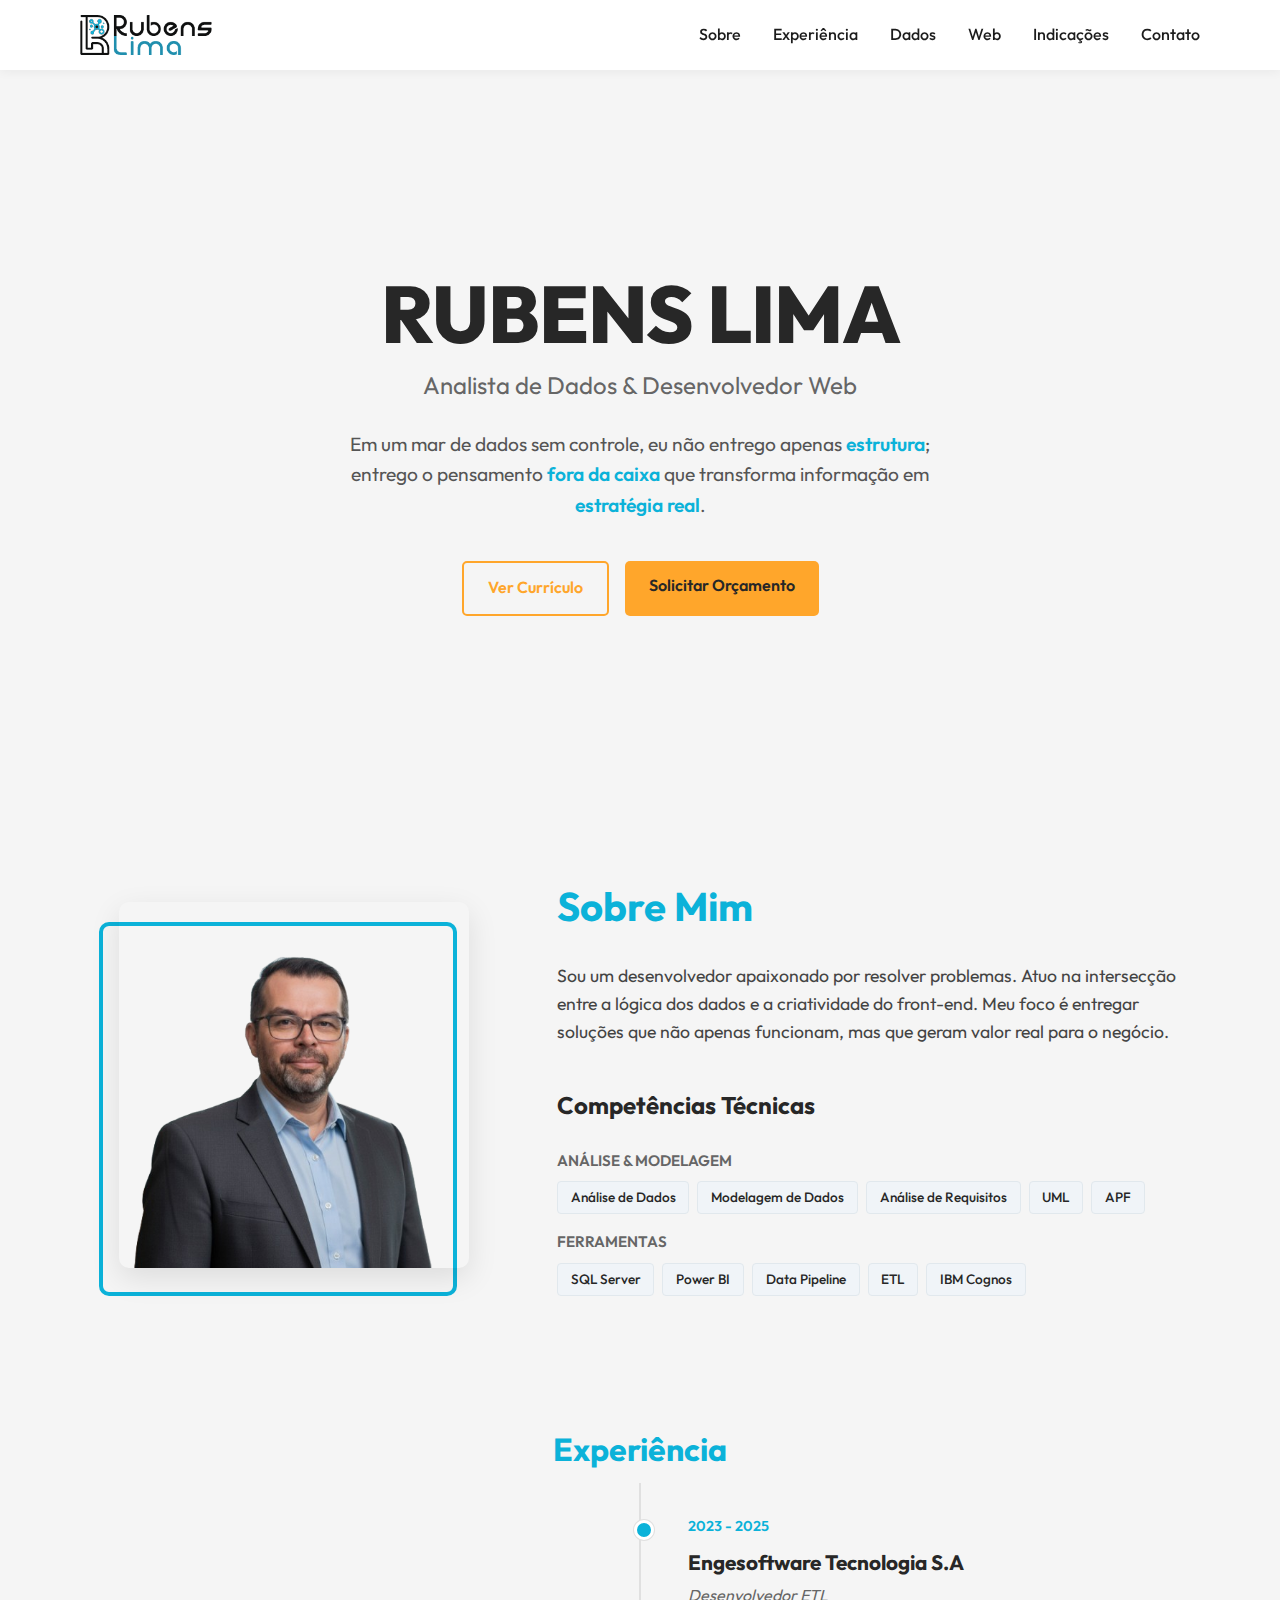
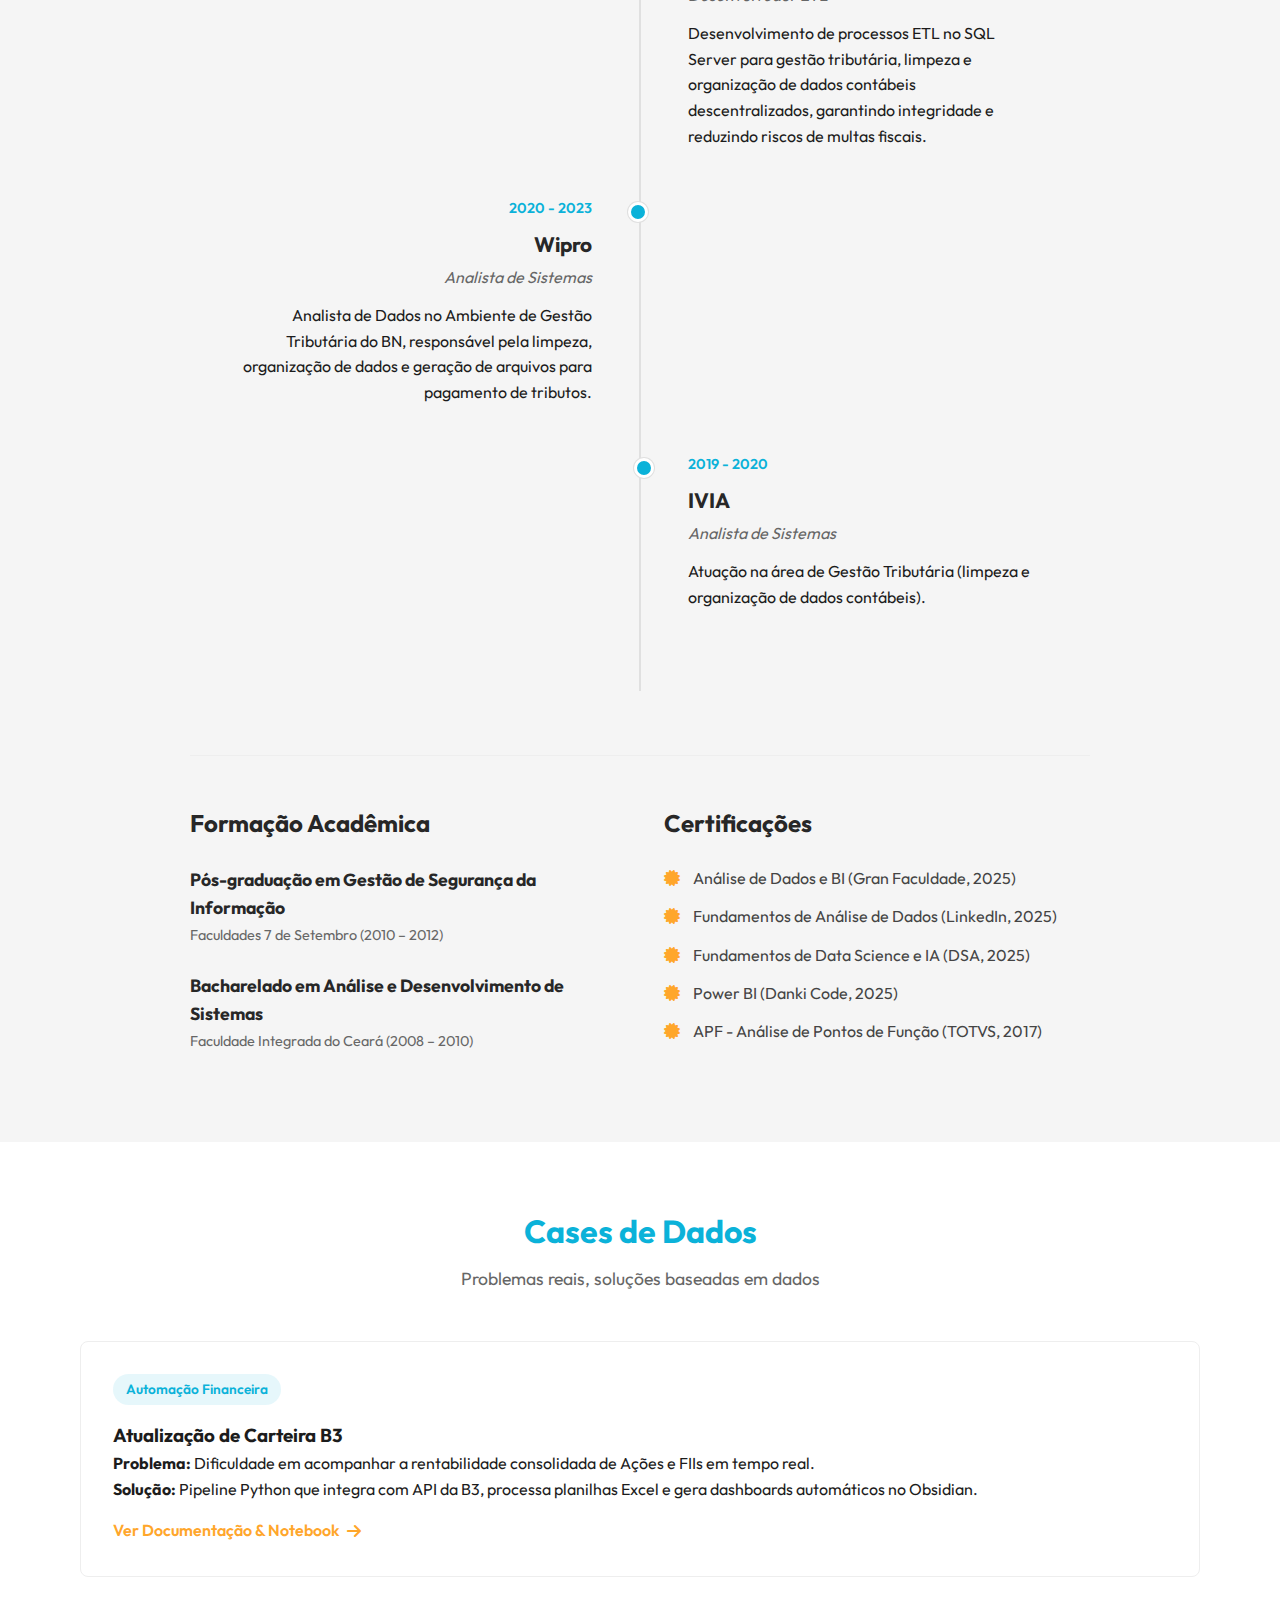
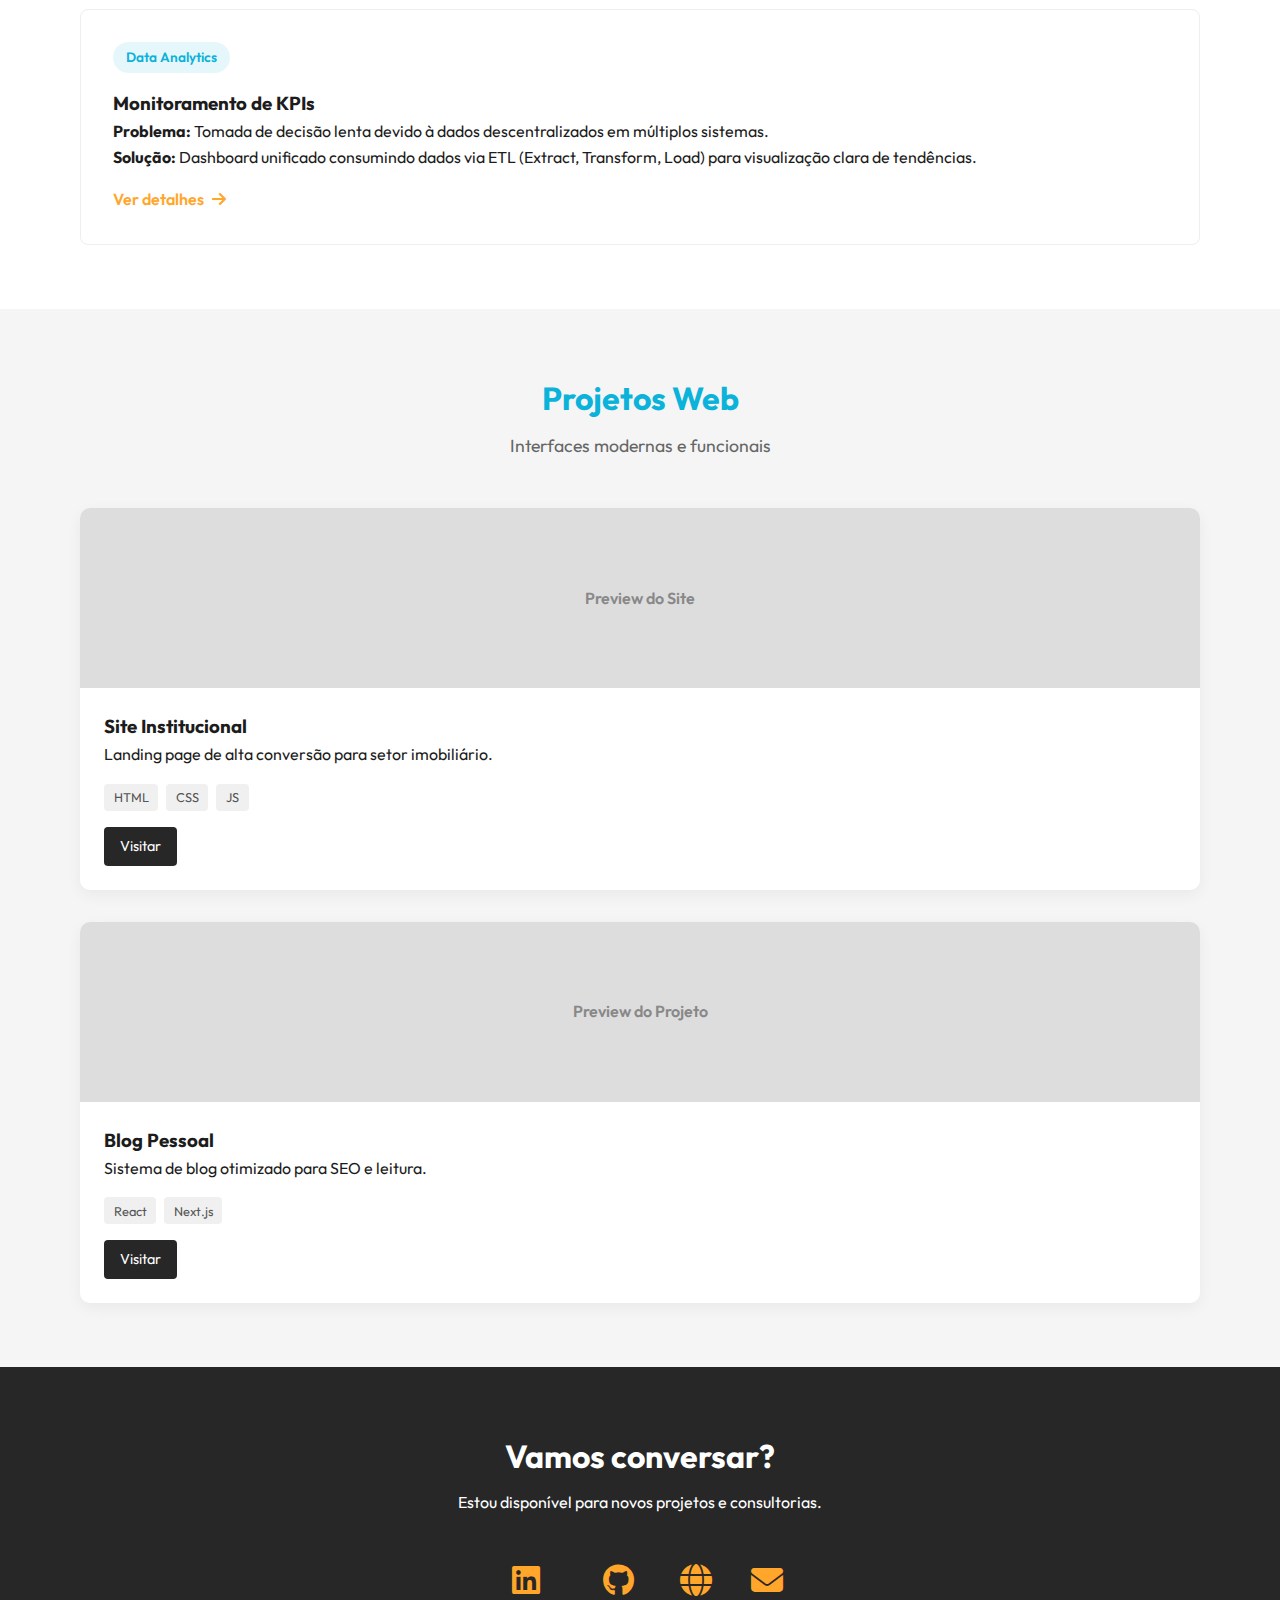
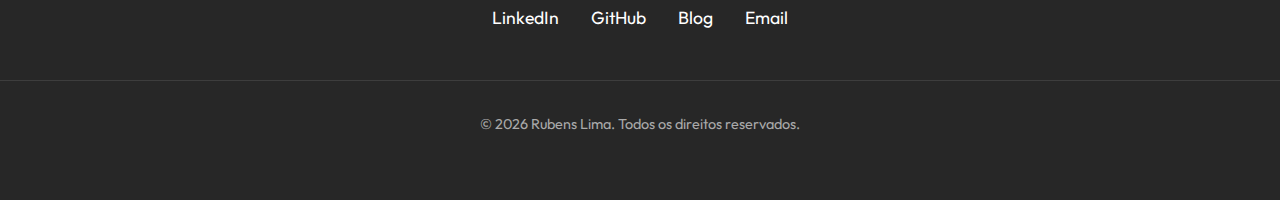
<file: index.html>
<!DOCTYPE html>
<html lang="pt-BR">

<head>
    <meta charset="UTF-8">
    <meta name="viewport" content="width=device-width, initial-scale=1.0">
    <meta name="description" content="Portfólio de Rubens Lima - Desenvolvedor Web e Analista de Dados">
    <title>Rubens Lima | Dev & Dados</title>

    <!-- Google Fonts -->
    <link rel="preconnect" href="https://fonts.googleapis.com">
    <link rel="preconnect" href="https://fonts.gstatic.com" crossorigin>
    <link href="https://fonts.googleapis.com/css2?family=Outfit:wght@300;400;600;700&display=swap" rel="stylesheet">

    <!-- CSS -->
    <link rel="stylesheet" href="style.css">
    <link rel="icon" type="image/svg+xml" href="images/favicon.svg">

    <!-- Font Awesome for Icons -->
    <link rel="stylesheet" href="https://cdnjs.cloudflare.com/ajax/libs/font-awesome/6.4.0/css/all.min.css">
</head>

<body>

    <!-- Header / Navbar -->
    <header class="header">
        <div class="container nav-container">
            <a href="#hero" class="logo">
                <img src="images/logo.png" alt="Rubens Lima Logo" style="height: 40px;">
            </a>

            <button class="mobile-menu-btn" aria-label="Abrir menu">
                <i class="fas fa-bars"></i>
            </button>

            <nav class="nav-menu">
                <ul class="nav-list">
                    <li><a href="#about" class="nav-link">Sobre</a></li>
                    <li><a href="#experience" class="nav-link">Experiência</a></li>
                    <li><a href="#data-cases" class="nav-link">Dados</a></li>
                    <li><a href="#web-projects" class="nav-link">Web</a></li>
                    <li><a href="indicacoes.html" class="nav-link">Indicações</a></li>
                    <li><a href="#contact" class="nav-link">Contato</a></li>
                </ul>
            </nav>
        </div>
    </header>

    <!-- Hero Section (Redesigned) -->
    <section id="hero" class="hero centered-hero">
        <div class="container hero-container-center">
            <h1 class="hero-name-large">RUBENS LIMA</h1>
            <h2 class="hero-role">Analista de Dados & Desenvolvedor Web</h2>
            <p class="hero-tagline-center">Em um mar de dados sem controle, eu não entrego apenas <span class="highlight">estrutura</span>; entrego o pensamento  <span class="highlight">fora da caixa</span> que 
                transforma informação em  <span class="highlight">estratégia real</span>.
                
            </p>

            <div class="hero-buttons center-btns">
                <a href="resourses/pdf/CV_José_Rubens_Pereira_Lima.pdf" target="_blank" class="btn btn-outline">Ver
                    Currículo</a>
                <a href="#contact" class="btn btn-primary">Solicitar Orçamento</a>
            </div>
        </div>
    </section>

    <!-- About & Services Section (Redesigned) -->
    <section id="about" class="section about-services">
        <div class="container about-grid-layout">
            <!-- Left Column: Image (Sticky) -->
            <div class="about-image-col">
                <div class="image-frame">
                    <img src="images/foto-perfil.png" alt="Rubens Lima" class="profile-photo">
                </div>
            </div>

            <!-- Right Column: Content -->
            <div class="about-content-col">
                <h2 class="section-title-left">Sobre Mim</h2>
                <p class="about-bio">
                    Sou um desenvolvedor apaixonado por resolver problemas. Atuo na intersecção entre a lógica dos dados
                    e a criatividade do front-end. Meu foco é entregar soluções que não apenas funcionam, mas que geram
                    valor real para o negócio.
                </p>

                <h3 class="services-title">Competências Técnicas</h3>
                <div class="skills-container">
                    <div class="skill-category">
                        <h4>Análise & Modelagem</h4>
                        <div class="tags">
                            <span>Análise de Dados</span><span>Modelagem de Dados</span><span>Análise de
                                Requisitos</span><span>UML</span><span>APF</span>
                        </div>
                    </div>
                    <div class="skill-category">
                        <h4>Ferramentas</h4>
                        <div class="tags">
                            <span>SQL Server</span><span>Power BI</span><span>Data
                                Pipeline</span><span>ETL</span><span>IBM Cognos</span>
                        </div>
                    </div>
                </div>
            </div>
        </div>
    </section>

    <!-- Experience Section (New) -->
    <section id="experience" class="section">
        <div class="container">
            <h2 class="section-title">Experiência</h2>
            <div class="timeline">
                <!-- Exp 1 -->
                <div class="timeline-item">
                    <div class="timeline-date">2023 - 2025</div>
                    <div class="timeline-content">
                        <h3>Engesoftware Tecnologia S.A</h3>
                        <span class="role">Desenvolvedor ETL</span>
                        <p>Desenvolvimento de processos ETL no SQL Server para gestão tributária, limpeza e organização
                            de dados contábeis descentralizados, garantindo integridade e reduzindo riscos de multas
                            fiscais.</p>
                    </div>
                </div>
                <!-- Exp 2 -->
                <div class="timeline-item">
                    <div class="timeline-date">2020 - 2023</div>
                    <div class="timeline-content">
                        <h3>Wipro</h3>
                        <span class="role">Analista de Sistemas</span>
                        <p>Analista de Dados no Ambiente de Gestão Tributária do BN, responsável pela limpeza,
                            organização de dados e geração de arquivos para pagamento de tributos.</p>
                    </div>
                </div>
                <!-- Exp 3 -->
                <div class="timeline-item">
                    <div class="timeline-date">2019 - 2020</div>
                    <div class="timeline-content">
                        <h3>IVIA</h3>
                        <span class="role">Analista de Sistemas</span>
                        <p>Atuação na área de Gestão Tributária (limpeza e organização de dados contábeis).</p>
                    </div>
                </div>
                <!-- Timeline Ends -->
            </div>

            <!-- Education & Certifications (New) -->
            <div class="education-grid">
                <div class="edu-col">
                    <h3 class="edu-title">Formação Acadêmica</h3>
                    <ul class="edu-list">
                        <li>
                            <strong>Pós-graduação em Gestão de Segurança da Informação</strong>
                            <span>Faculdades 7 de Setembro (2010 – 2012)</span>
                        </li>
                        <li>
                            <strong>Bacharelado em Análise e Desenvolvimento de Sistemas</strong>
                            <span>Faculdade Integrada do Ceará (2008 – 2010)</span>
                        </li>
                    </ul>
                </div>

                <div class="edu-col">
                    <h3 class="edu-title">Certificações</h3>
                    <ul class="cert-list">
                        <li><i class="fas fa-certificate"></i> Análise de Dados e BI (Gran Faculdade, 2025)</li>
                        <li><i class="fas fa-certificate"></i> Fundamentos de Análise de Dados (LinkedIn, 2025)</li>
                        <li><i class="fas fa-certificate"></i> Fundamentos de Data Science e IA (DSA, 2025)</li>
                        <li><i class="fas fa-certificate"></i> Power BI (Danki Code, 2025)</li>
                        <li><i class="fas fa-certificate"></i> APF - Análise de Pontos de Função (TOTVS, 2017)</li>
                    </ul>
                </div>
            </div>
        </div>
    </section>

    <!-- Data Cases Section -->
    <section id="data-cases" class="section bg-light">
        <div class="container">
            <h2 class="section-title">Cases de Dados</h2>
            <p class="section-subtitle">Problemas reais, soluções baseadas em dados</p>

            <div class="projects-grid">
                <!-- Case 1 -->
                <article class="project-card">
                    <div class="project-content">
                        <span class="badger">Automação Financeira</span>
                        <h3>Atualização de Carteira B3</h3>
                        <p class="problem"><strong>Problema:</strong> Dificuldade em acompanhar a rentabilidade
                            consolidada de Ações e FIIs em tempo real.</p>
                        <p class="solution"><strong>Solução:</strong> Pipeline Python que integra com API da B3,
                            processa planilhas Excel e gera dashboards automáticos no Obsidian.</p>
                        <a href="resourses/dados/automacao-financeira/index.html" class="link-arrow">Ver Documentação &
                            Notebook <i class="fas fa-arrow-right"></i></a>
                    </div>
                </article>

                <!-- Case 2 -->
                <article class="project-card">
                    <div class="project-content">
                        <span class="badger">Data Analytics</span>
                        <h3>Monitoramento de KPIs</h3>
                        <p class="problem"><strong>Problema:</strong> Tomada de decisão lenta devido à dados
                            descentralizados em múltiplos sistemas.</p>
                        <p class="solution"><strong>Solução:</strong> Dashboard unificado consumindo dados via ETL
                            (Extract, Transform, Load) para visualização clara de tendências.</p>
                        <!-- Link placeholder for future PDF/HTML -->
                        <a href="resourses/dsa/" class="link-arrow" title="Em breve: documentação completa">Ver detalhes
                            <i class="fas fa-arrow-right"></i></a>
                    </div>
                </article>
            </div>
        </div>
    </section>

    <!-- Web Projects Section -->
    <section id="web-projects" class="section">
        <div class="container">
            <h2 class="section-title">Projetos Web</h2>
            <p class="section-subtitle">Interfaces modernas e funcionais</p>

            <div class="web-grid">
                <!-- Web Project 1 -->
                <div class="web-card">
                    <div class="web-preview" style="background-color: #ddd; height: 180px;">
                        <!-- Image placeholder -->
                        <div class="placeholder-text">Preview do Site</div>
                    </div>
                    <div class="web-info">
                        <h3>Site Institucional</h3>
                        <p>Landing page de alta conversão para setor imobiliário.</p>
                        <div class="tech-stack">
                            <span>HTML</span><span>CSS</span><span>JS</span>
                        </div>
                        <a href="#" class="btn-sm">Visitar</a>
                    </div>
                </div>

                <!-- Web Project 2 -->
                <div class="web-card">
                    <div class="web-preview" style="background-color: #ddd; height: 180px;">
                        <!-- Image placeholder -->
                        <div class="placeholder-text">Preview do Projeto</div>
                    </div>
                    <div class="web-info">
                        <h3>Blog Pessoal</h3>
                        <p>Sistema de blog otimizado para SEO e leitura.</p>
                        <div class="tech-stack">
                            <span>React</span><span>Next.js</span>
                        </div>
                        <a href="#" class="btn-sm">Visitar</a>
                    </div>
                </div>
            </div>
        </div>
    </section>

    <!-- Contact Section -->
    <section id="contact" class="section bg-dark text-white">
        <div class="container contact-container">
            <div class="contact-header">
                <h2 class="section-title text-white">Vamos conversar?</h2>
                <p>Estou disponível para novos projetos e consultorias.</p>
            </div>

            <div class="contact-links">
                <a href="https://www.linkedin.com/in/rubensplima/" target="_blank" class="contact-item">
                    <i class="fab fa-linkedin"></i>
                    <span>LinkedIn</span>
                </a>
                <a href="https://github.com/rubensplima" target="_blank" class="contact-item">
                    <i class="fab fa-github"></i>
                    <span>GitHub</span>
                </a>
                <a href="https://rubensplima.com/" target="_blank" class="contact-item">
                    <i class="fas fa-globe"></i>
                    <span>Blog</span>
                </a>
                <a href="mailto:contato@rubensplima.com" class="contact-item">
                    <i class="fas fa-envelope"></i>
                    <span>Email</span>
                </a>
            </div>
        </div>
        <div class="footer-bottom">
            <p>&copy; 2026 Rubens Lima. Todos os direitos reservados.</p>
        </div>
    </section>

    <script src="main.js"></script>
</body>

</html>
</file>
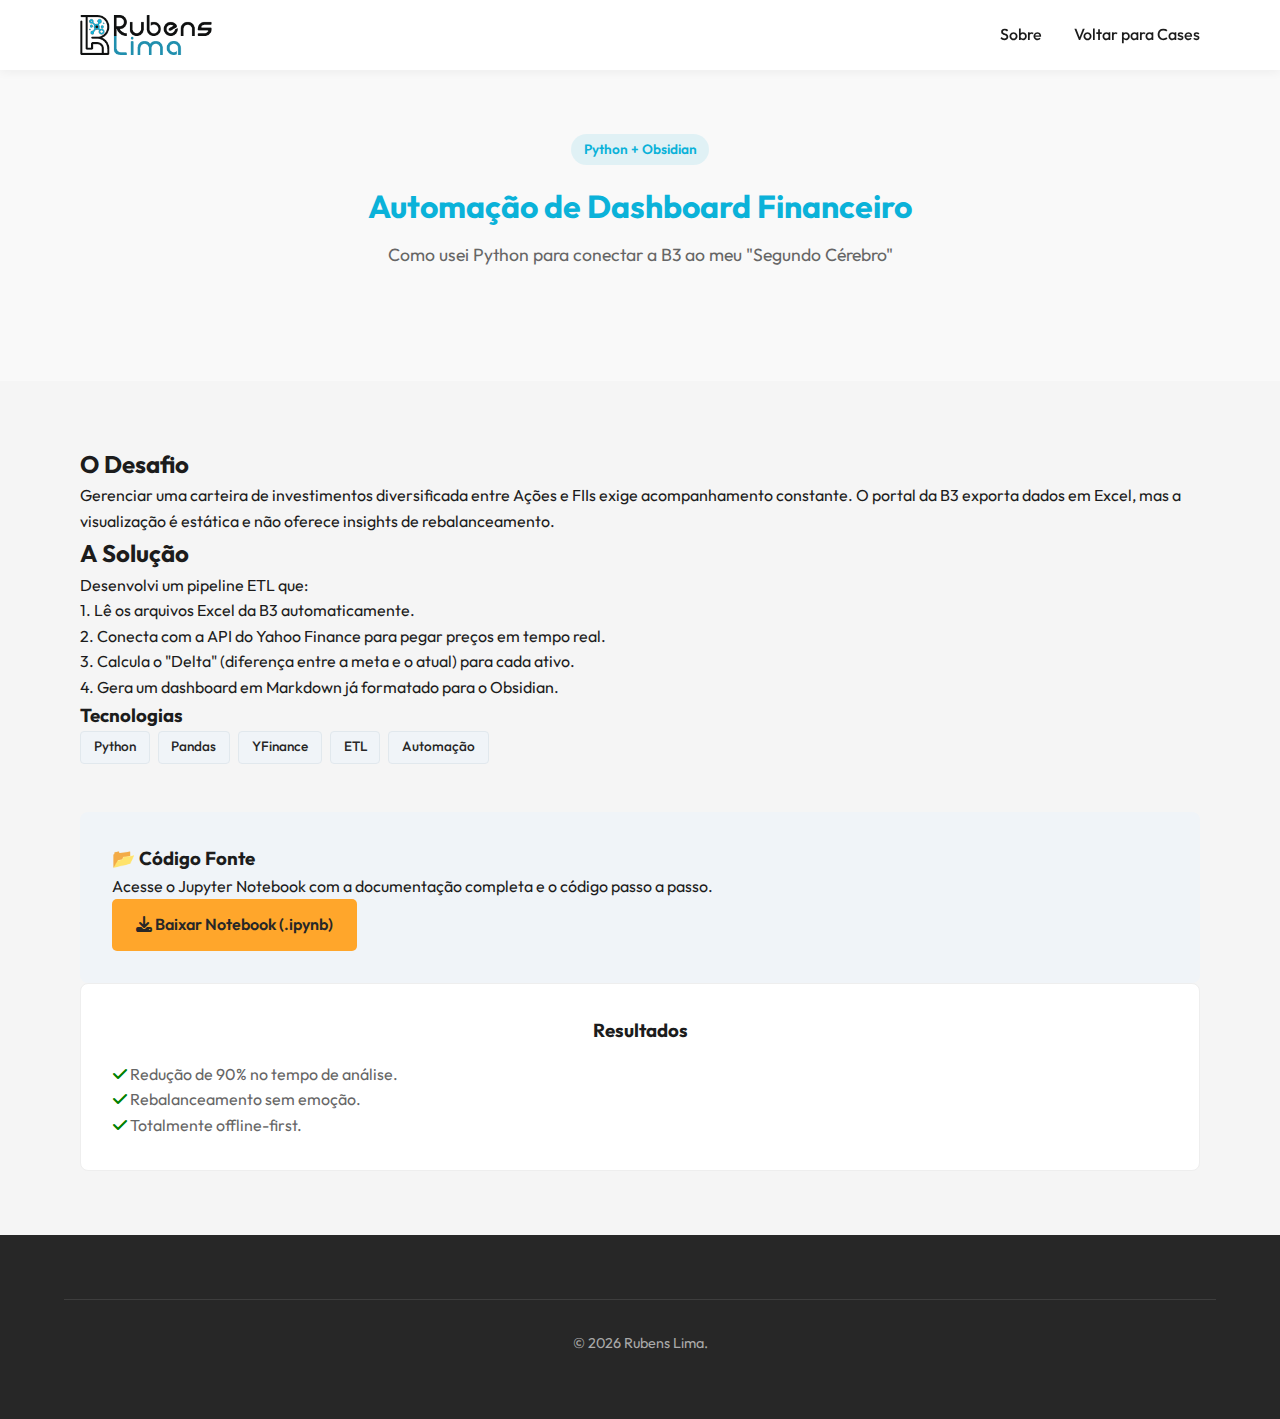
<file: resourses/dados/automacao-financeira/index.html>
<!DOCTYPE html>
<html lang="pt-BR">

<head>
    <meta charset="UTF-8">
    <meta name="viewport" content="width=device-width, initial-scale=1.0">
    <title>Automação Financeira | Rubens Lima</title>
    <!-- Google Fonts -->
    <link rel="preconnect" href="https://fonts.googleapis.com">
    <link rel="preconnect" href="https://fonts.gstatic.com" crossorigin>
    <link href="https://fonts.googleapis.com/css2?family=Outfit:wght@300;400;600;700&display=swap" rel="stylesheet">
    <!-- CSS -->
    <link rel="stylesheet" href="../../../style.css">
    <!-- Icons -->
    <link rel="stylesheet" href="https://cdnjs.cloudflare.com/ajax/libs/font-awesome/6.4.0/css/all.min.css">
</head>

<body>

    <!-- Header -->
    <header class="header">
        <div class="container nav-container">
            <a href="../../../index.html" class="logo">
                <img src="../../../images/logo.png" alt="Rubens Lima Logo" style="height: 40px;">
            </a>
            <nav class="nav-menu">
                <ul class="nav-list">
                    <li><a href="../../../index.html#about" class="nav-link">Sobre</a></li>
                    <li><a href="../../../index.html#data-cases" class="nav-link">Voltar para Cases</a></li>
                </ul>
            </nav>
        </div>
    </header>

    <!-- Project Hero -->
    <section class="section bg-light page-header">
        <div class="container">
            <span class="badger">Python + Obsidian</span>
            <h1 class="section-title">Automação de Dashboard Financeiro</h1>
            <p class="section-subtitle">Como usei Python para conectar a B3 ao meu "Segundo Cérebro"</p>
        </div>
    </section>

    <!-- Project Content -->
    <section class="section">
        <div class="container project-details-container">
            <div class="project-content-cols">

                <!-- Main Text -->
                <div class="project-text">
                    <h2>O Desafio</h2>
                    <p>Gerenciar uma carteira de investimentos diversificada entre Ações e FIIs exige acompanhamento
                        constante. O portal da B3 exporta dados em Excel, mas a visualização é estática e não oferece
                        insights de rebalanceamento.</p>

                    <h2>A Solução</h2>
                    <p>Desenvolvi um pipeline ETL que:
                    <ul>
                        <li>1. Lê os arquivos Excel da B3 automaticamente.</li>
                        <li>2. Conecta com a API do Yahoo Finance para pegar preços em tempo real.</li>
                        <li>3. Calcula o "Delta" (diferença entre a meta e o atual) para cada ativo.</li>
                        <li>4. Gera um dashboard em Markdown já formatado para o Obsidian.</li>
                    </ul>
                    </p>

                    <h3>Tecnologias</h3>
                    <div class="tags">
                        <span>Python</span><span>Pandas</span><span>YFinance</span><span>ETL</span><span>Automação</span>
                    </div>

                    <div class="action-area"
                        style="margin-top: 3rem; background: #f0f4f8; padding: 2rem; border-radius: 8px;">
                        <h3>📂 Código Fonte</h3>
                        <p>Acesse o Jupyter Notebook com a documentação completa e o código passo a passo.</p>
                        <a href="finance_dashboard.ipynb" download class="btn btn-primary"><i
                                class="fas fa-download"></i> Baixar Notebook (.ipynb)</a>
                    </div>
                </div>

                <!-- Sidebar / Details -->
                <div class="project-sidebar">
                    <div class="rec-card">
                        <h3>Resultados</h3>
                        <ul style="text-align: left; margin-top: 1rem; color: #666;">
                            <li><i class="fas fa-check" style="color: green;"></i> Redução de 90% no tempo de análise.
                            </li>
                            <li><i class="fas fa-check" style="color: green;"></i> Rebalanceamento sem emoção.</li>
                            <li><i class="fas fa-check" style="color: green;"></i> Totalmente offline-first.</li>
                        </ul>
                    </div>
                </div>

            </div>
        </div>
    </section>

    <!-- Footer -->
    <section class="section bg-dark text-white">
        <div class="container footer-bottom">
            <p>&copy; 2026 Rubens Lima.</p>
        </div>
    </section>

</body>

</html>
</file>
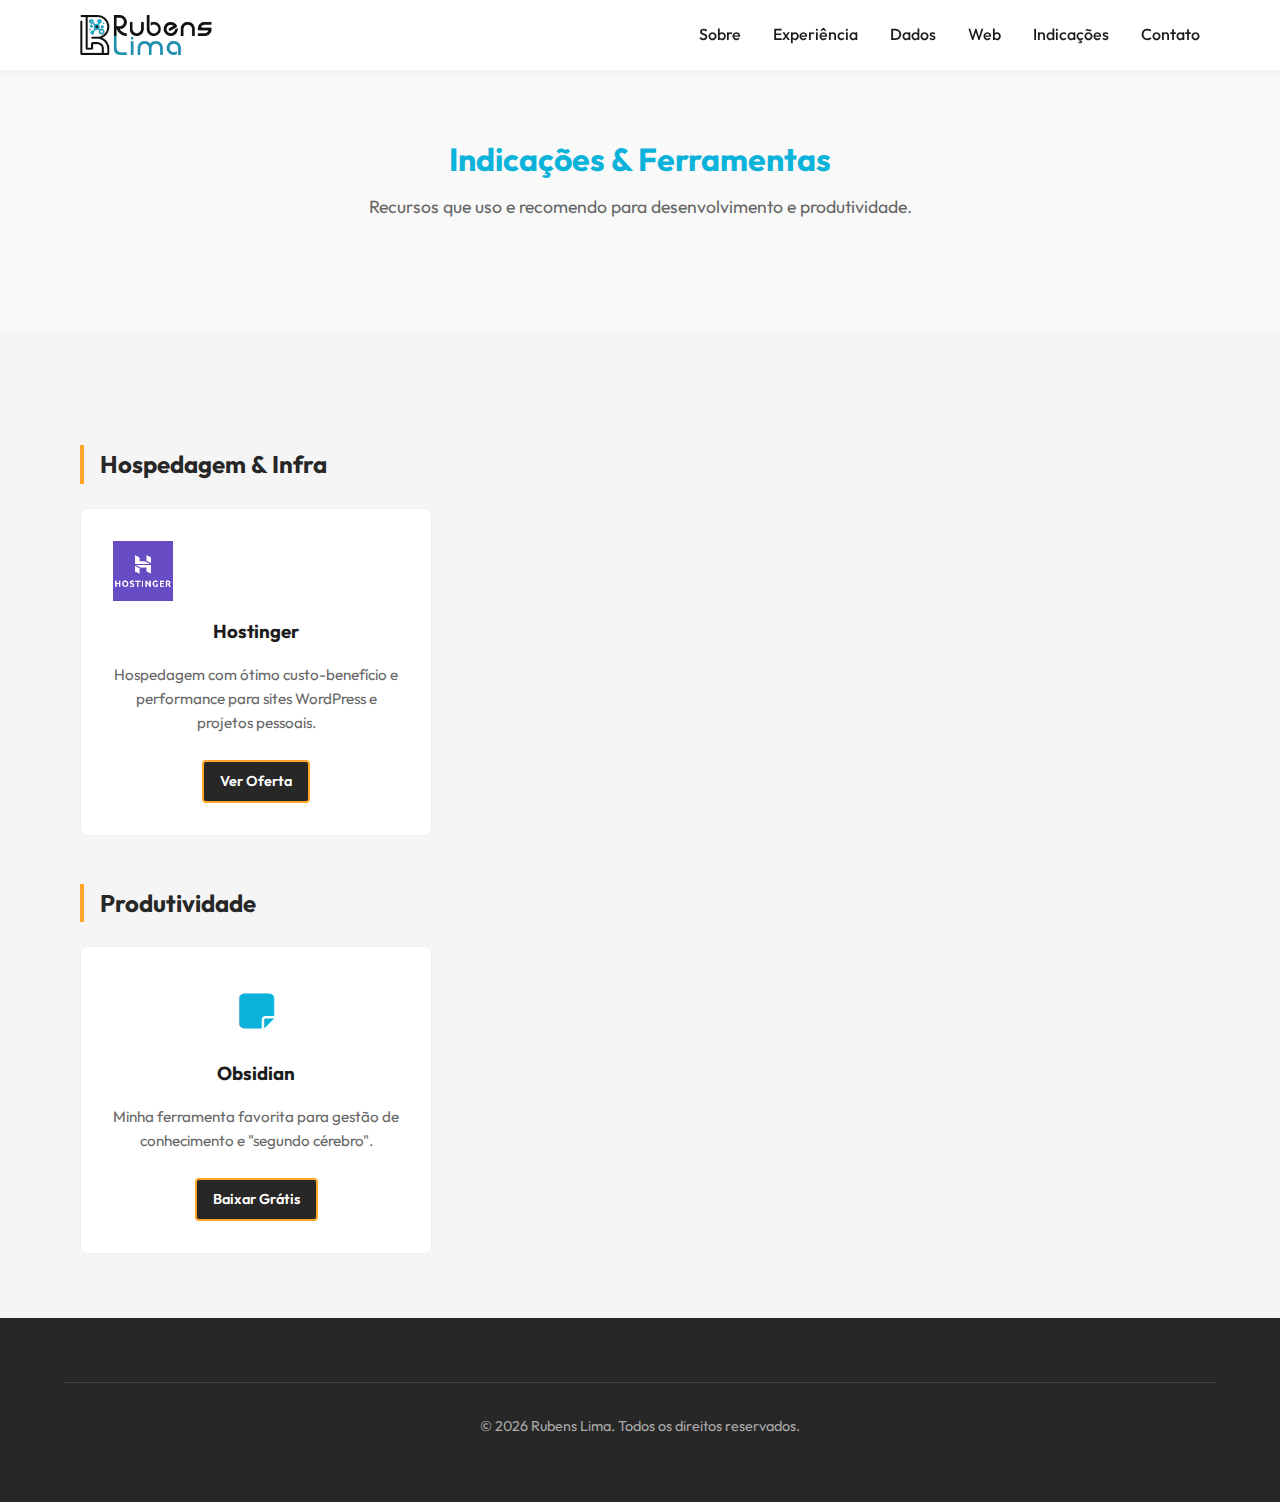
<file: indicacoes.html>
<!DOCTYPE html>
<html lang="pt-BR">

<head>
    <meta charset="UTF-8">
    <meta name="viewport" content="width=device-width, initial-scale=1.0">
    <title>Indicações | Rubens Lima</title>

    <!-- Google Fonts -->
    <link rel="preconnect" href="https://fonts.googleapis.com">
    <link rel="preconnect" href="https://fonts.gstatic.com" crossorigin>
    <link href="https://fonts.googleapis.com/css2?family=Outfit:wght@300;400;600;700&display=swap" rel="stylesheet">

    <!-- CSS -->
    <link rel="stylesheet" href="style.css">

    <!-- Font Awesome -->
    <link rel="stylesheet" href="https://cdnjs.cloudflare.com/ajax/libs/font-awesome/6.4.0/css/all.min.css">
    <link rel="icon" type="image/svg+xml" href="images/favicon.svg">
</head>

<body>

    <!-- Header -->
    <header class="header">
        <div class="container nav-container">
            <a href="index.html" class="logo">
                <img src="images/logo.png" alt="Rubens Lima Logo" style="height: 40px;">
            </a>

            <button class="mobile-menu-btn" aria-label="Abrir menu">
                <i class="fas fa-bars"></i>
            </button>

            <nav class="nav-menu">
                <ul class="nav-list">
                    <li><a href="index.html#about" class="nav-link">Sobre</a></li>
                    <li><a href="index.html#experience" class="nav-link">Experiência</a></li>
                    <li><a href="index.html#data-cases" class="nav-link">Dados</a></li>
                    <li><a href="index.html#web-projects" class="nav-link">Web</a></li>
                    <li><a href="indicacoes.html" class="nav-link active">Indicações</a></li>
                    <li><a href="index.html#contact" class="nav-link">Contato</a></li>
                </ul>
            </nav>
        </div>
    </header>

    <!-- Page Header -->
    <section class="page-header section bg-light">
        <div class="container">
            <h1 class="section-title">Indicações & Ferramentas</h1>
            <p class="section-subtitle">Recursos que uso e recomendo para desenvolvimento e produtividade.</p>
        </div>
    </section>

    <!-- Recommendations Grid -->
    <section class="section">
        <div class="container">
            <div class="recommendations-grid">

                <h2 class="category-title">Hospedagem & Infra</h2>
                <div class="grid-layout">
                    <!-- Item 1 -->
                    <div class="rec-card">
                        <img src="images/hostinger.png" alt="Hostinger Logo" class="rec-img">
                        <h3>Hostinger</h3>
                        <p>Hospedagem com ótimo custo-benefício e performance para sites WordPress e projetos pessoais.
                        </p>
                        <a href="https://hostinger.com.br?REFERRALCODE=RUBENSLIMA10" target="_blank"
                            class="btn btn-outline btn-sm">Ver Oferta</a>
                    </div>
                </div>

                <h2 class="category-title">Produtividade</h2>
                <div class="grid-layout">
                    <!-- Item 2 -->
                    <div class="rec-card">
                        <div class="rec-icon"><i class="fas fa-sticky-note"></i></div>
                        <h3>Obsidian</h3>
                        <p>Minha ferramenta favorita para gestão de conhecimento e "segundo cérebro".</p>
                        <a href="https://obsidian.md" target="_blank" class="btn btn-outline btn-sm">Baixar Grátis</a>
                    </div>
                </div>

            </div>
        </div>
    </section>

    <!-- Footer -->
    <section class="section bg-dark text-white">
        <div class="container footer-bottom">
            <p>&copy; 2026 Rubens Lima. Todos os direitos reservados.</p>
        </div>
    </section>

    <script src="main.js"></script>
</body>

</html>
</file>
<file: style.css>
/* =========================================
   VARIABLES & RESET
   ========================================= */
:root {
    /* Paleta de Cores */
    --color-action: #FFA62B;
    /* Ação / Destaque */
    --color-base: #0BB2D9;
    /* Identidade base */
    --color-text: #1C1C1C;
    /* Texto principal */
    --color-bg: #F5F5F5;
    /* Fundo */
    --color-dark: #272727;
    /* Detalhes escuros */
    --color-white: #FFFFFF;

    /* Fontes */
    --font-main: 'Outfit', sans-serif;

    /* Spocing */
    --spacing-sm: 1rem;
    --spacing-md: 2rem;
    --spacing-lg: 4rem;

    /* Transitions */
    --transition: all 0.3s ease;
}

* {
    margin: 0;
    padding: 0;
    box-sizing: border-box;
}

html {
    scroll-behavior: smooth;
    font-size: 16px;
    /* Base size */
}

body {
    font-family: var(--font-main);
    color: var(--color-text);
    background-color: var(--color-bg);
    line-height: 1.6;
}

a {
    text-decoration: none;
    color: inherit;
    transition: var(--transition);
}

ul {
    list-style: none;
}

img {
    max-width: 100%;
    display: block;
}

/* =========================================
   UTILITIES & COMPONENTS
   ========================================= */
.container {
    width: 90%;
    max-width: 1200px;
    margin: 0 auto;
    padding: 0 var(--spacing-sm);
}

.section {
    padding: var(--spacing-lg) 0;
}

.section-title {
    font-size: 2rem;
    font-weight: 700;
    color: var(--color-base);
    margin-bottom: 0.5rem;
    text-align: center;
}

.section-subtitle {
    text-align: center;
    color: #666;
    margin-bottom: 3rem;
    font-size: 1.1rem;
}

.btn {
    display: inline-block;
    padding: 0.8rem 1.5rem;
    border-radius: 5px;
    font-weight: 600;
    cursor: pointer;
    text-align: center;
}

.btn-primary {
    background-color: var(--color-action);
    color: var(--color-dark);
}

.btn-primary:hover {
    transform: translateY(-2px);
    box-shadow: 0 4px 10px rgba(255, 166, 43, 0.3);
}

.btn-outline {
    border: 2px solid var(--color-action);
    color: var(--color-action);
}

.btn-outline:hover {
    background-color: var(--color-action);
    color: var(--color-white);
}

.text-white {
    color: var(--color-white);
}

.bg-light {
    background-color: #fff;
}

.bg-dark {
    background-color: var(--color-dark);
}

.highlight {
    color: var(--color-base);
    font-weight: 600;
}

/* =========================================
   HEADER
   ========================================= */
.header {
    background-color: rgba(255, 255, 255, 0.95);
    backdrop-filter: blur(10px);
    position: fixed;
    top: 0;
    left: 0;
    width: 100%;
    z-index: 1000;
    box-shadow: 0 2px 10px rgba(0, 0, 0, 0.05);
}

.nav-container {
    display: flex;
    justify-content: space-between;
    align-items: center;
    height: 70px;
}

.logo {
    font-size: 1.5rem;
    font-weight: 700;
    color: var(--color-dark);
}

.logo .dot {
    color: var(--color-action);
}

.mobile-menu-btn {
    display: none;
    /* Show only on mobile via media query */
    background: none;
    border: none;
    font-size: 1.5rem;
    cursor: pointer;
    color: var(--color-dark);
}

.nav-menu {
    display: flex;
}

.nav-list {
    display: flex;
    gap: 2rem;
}

.nav-link {
    font-weight: 500;
    position: relative;
}

.nav-link::after {
    content: '';
    position: absolute;
    width: 0;
    height: 2px;
    bottom: -4px;
    left: 0;
    background-color: var(--color-action);
    transition: width 0.3s;
}

.nav-link:hover::after {
    width: 100%;
}

/* =========================================
   HERO SECTION
   ========================================= */
.hero {
    padding-top: 120px;
    /* Offset for fixed header */
    padding-bottom: var(--spacing-lg);
    min-height: 90vh;
    display: flex;
    align-items: center;
}

.hero-container {
    display: grid;
    grid-template-columns: 1fr;
    /* Stacked by default */
    gap: 3rem;
    align-items: center;
}

.hero-content {
    text-align: center;
    /* Center on mobile */
    order: 2;
    /* Image first on mobile? Or text? Let's keep text first for now, change in Desktop */
}

.greeting {
    font-size: 1.2rem;
    color: var(--color-base);
    font-weight: 600;
    display: block;
    margin-bottom: 0.5rem;
}

.hero-name {
    font-size: 3rem;
    line-height: 1.1;
    margin-bottom: 1rem;
    color: var(--color-dark);
}

.hero-tagline {
    font-size: 1.1rem;
    margin-bottom: 2rem;
    color: #555;
    max-width: 600px;
    margin-left: auto;
    margin-right: auto;
}

.hero-buttons {
    display: flex;
    gap: 1rem;
    justify-content: center;
    flex-wrap: wrap;
}

.hero-image-wrapper {
    order: 1;
    display: flex;
    justify-content: center;
}

.hero-image {
    width: 250px;
    height: 250px;
    border-radius: 50%;
    object-fit: cover;
    border: 4px solid var(--color-base);
    box-shadow: 20px 20px 0px rgba(11, 178, 217, 0.2);
}

/* =========================================
   SERVICES / ABOUT
   ========================================= */
.services-grid {
    display: grid;
    grid-template-columns: 1fr;
    gap: 2rem;
}

.service-card,
.about-text-card {
    background: #fff;
    padding: 2rem;
    border-radius: 10px;
    box-shadow: 0 5px 15px rgba(0, 0, 0, 0.05);
    transition: var(--transition);
}

.service-card:hover {
    transform: translateY(-5px);
}

.icon-box {
    font-size: 2.5rem;
    color: var(--color-base);
    margin-bottom: 1rem;
}

.about-text-card {
    border-left: 4px solid var(--color-action);
}

/* =========================================
   DATA CASES
   ========================================= */
.projects-grid {
    display: grid;
    grid-template-columns: 1fr;
    gap: 2rem;
}

.project-card {
    background: #fff;
    padding: 2rem;
    border-radius: 8px;
    border: 1px solid #eee;
    transition: var(--transition);
}

.project-card:hover {
    border-color: var(--color-base);
    box-shadow: 0 10px 20px rgba(0, 0, 0, 0.05);
}

.badger {
    background-color: rgba(11, 178, 217, 0.1);
    color: var(--color-base);
    padding: 0.3rem 0.8rem;
    border-radius: 20px;
    font-size: 0.85rem;
    font-weight: 600;
    display: inline-block;
    margin-bottom: 1rem;
}

.link-arrow {
    color: var(--color-action);
    font-weight: 600;
    margin-top: 1rem;
    display: inline-flex;
    align-items: center;
    gap: 0.5rem;
}

/* =========================================
   WEB PROJECTS
   ========================================= */
.web-grid {
    display: grid;
    grid-template-columns: 1fr;
    gap: 2rem;
}

.web-card {
    background: #fff;
    border-radius: 10px;
    overflow: hidden;
    box-shadow: 0 5px 15px rgba(0, 0, 0, 0.05);
    transition: var(--transition);
}

.placeholder-text {
    width: 100%;
    height: 100%;
    display: flex;
    align-items: center;
    justify-content: center;
    color: #888;
    font-weight: 600;
}

.web-info {
    padding: 1.5rem;
}

.tech-stack {
    margin: 1rem 0;
    display: flex;
    gap: 0.5rem;
    flex-wrap: wrap;
}

.tech-stack span {
    font-size: 0.8rem;
    background: #f0f0f0;
    padding: 0.2rem 0.6rem;
    border-radius: 4px;
    color: #555;
}

.btn-sm {
    display: inline-block;
    padding: 0.5rem 1rem;
    background: var(--color-dark);
    color: #fff;
    border-radius: 4px;
    font-size: 0.9rem;
}

/* =========================================
   CONTACT / FOOTER
   ========================================= */
.contact-container {
    text-align: center;
}

.contact-links {
    display: flex;
    justify-content: center;
    gap: 2rem;
    margin: 3rem 0;
    flex-wrap: wrap;
}

.contact-item {
    display: flex;
    flex-direction: column;
    align-items: center;
    gap: 0.5rem;
    font-size: 1.1rem;
}

.contact-item i {
    font-size: 2rem;
    color: var(--color-action);
}

.footer-bottom {
    border-top: 1px solid rgba(255, 255, 255, 0.1);
    padding-top: 2rem;
    text-align: center;
    font-size: 0.9rem;
    color: #aaa;
}

/* =========================================
   MEDIA QUERIES (RESPONSIVE)
   ========================================= */

/* Tablet & Mobile Navigation */
@media (max-width: 768px) {
    .mobile-menu-btn {
        display: block;
        z-index: 1001;
    }

    .nav-menu {
        position: fixed;
        top: 0;
        right: -100%;
        width: 70%;
        height: 100vh;
        background-color: #fff;
        flex-direction: column;
        justify-content: center;
        align-items: center;
        transition: 0.3s;
        box-shadow: -5px 0 15px rgba(0, 0, 0, 0.1);
    }

    .nav-menu.active {
        right: 0;
    }

    .nav-list {
        flex-direction: column;
        align-items: center;
        gap: 2.5rem;
    }

    .nav-link {
        font-size: 1.2rem;
    }
}

/* =========================================
   NEW REDESIGN STYLES
   ========================================= */

/* Centered Hero */
.centered-hero {
    text-align: center;
    justify-content: center;
    padding-top: 140px;
}

.hero-container-center {
    max-width: 800px;
    margin: 0 auto;
    display: flex;
    flex-direction: column;
    align-items: center;
}

.hero-name-large {
    font-size: 4rem;
    font-weight: 800;
    line-height: 1.1;
    letter-spacing: -1px;
    margin-bottom: 0.5rem;
    color: var(--color-dark);
    text-transform: uppercase;
}

.hero-role {
    font-size: 1.5rem;
    color: #666;
    font-weight: 400;
    margin-bottom: 1.5rem;
}

.hero-tagline-center {
    font-size: 1.2rem;
    color: #555;
    margin-bottom: 2.5rem;
    max-width: 600px;
}

.center-btns {
    justify-content: center;
}

/* About Grid Layout (Side by Side) */
.about-grid-layout {
    display: grid;
    grid-template-columns: 1fr;
    gap: 3rem;
    align-items: start;
}

.about-image-col {
    display: flex;
    justify-content: center;
}

.image-frame {
    position: relative;
    z-index: 1;
}

.image-frame::after {
    content: '';
    position: absolute;
    top: 20px;
    left: -20px;
    width: 100%;
    height: 100%;
    border: 4px solid var(--color-base);
    z-index: -1;
    border-radius: 10px;
}

.profile-photo {
    width: 100%;
    max-width: 350px;
    border-radius: 10px;
    box-shadow: 0 10px 30px rgba(0, 0, 0, 0.1);
}

.about-content-col {
    text-align: left;
}

.section-title-left {
    font-size: 2.5rem;
    color: var(--color-base);
    margin-bottom: 1.5rem;
    font-weight: 700;
}

.about-bio {
    font-size: 1.1rem;
    color: #444;
    margin-bottom: 2.5rem;
}

.services-title {
    font-size: 1.5rem;
    color: var(--color-dark);
    margin-bottom: 1.5rem;
}

.services-mini-grid {
    display: grid;
    grid-template-columns: 1fr;
    gap: 1.5rem;
}

.service-item {
    display: flex;
    gap: 1rem;
    align-items: flex-start;
    padding: 1rem;
    background: #fff;
    border-radius: 8px;
    box-shadow: 0 4px 10px rgba(0, 0, 0, 0.03);
}

.service-item i {
    font-size: 1.5rem;
    color: var(--color-action);
    margin-top: 3px;
}

.service-item h4 {
    font-size: 1.1rem;
    margin-bottom: 0.3rem;
    color: var(--color-dark);
}

.service-item p {
    font-size: 0.9rem;
    color: #666;
    line-height: 1.4;
}

/* Experience Timeline */
.timeline {
    position: relative;
    max-width: 800px;
    margin: 0 auto;
    padding: 2rem 0;
}

.timeline::before {
    content: '';
    position: absolute;
    left: 0;
    top: 0;
    height: 100%;
    width: 2px;
    background: #e0e0e0;
}

.timeline-item {
    padding-left: 2rem;
    position: relative;
    margin-bottom: 3rem;
}

.timeline-item::before {
    content: '';
    position: absolute;
    left: -6px;
    top: 5px;
    width: 14px;
    height: 14px;
    border-radius: 50%;
    background: var(--color-base);
    border: 3px solid #fff;
    box-shadow: 0 0 0 1px #e0e0e0;
}

.timeline-date {
    font-size: 0.9rem;
    color: var(--color-base);
    font-weight: 600;
    margin-bottom: 0.5rem;
}

.timeline-content h3 {
    font-size: 1.3rem;
    color: var(--color-dark);
    margin-bottom: 0.2rem;
}

.timeline-content .role {
    display: block;
    font-style: italic;
    color: #666;
    margin-bottom: 0.8rem;
}

/* Recommendations Page */
.page-header {
    margin-top: 70px;
    text-align: center;
    background: #f9f9f9;
}

.category-title {
    font-size: 1.5rem;
    color: var(--color-dark);
    margin: 3rem 0 1.5rem;
    border-left: 4px solid var(--color-action);
    padding-left: 1rem;
}

.grid-layout {
    display: grid;
    grid-template-columns: 1fr;
    gap: 2rem;
}

.rec-card {
    background: #fff;
    padding: 2rem;
    border-radius: 8px;
    text-align: center;
    border: 1px solid #eee;
    transition: var(--transition);
}

.rec-card:hover {
    box-shadow: 0 10px 20px rgba(0, 0, 0, 0.05);
    border-color: var(--color-base);
}

.rec-img {
    height: 60px;
    width: auto;
    object-fit: contain;
    margin-bottom: 1rem;
}

.rec-icon {
    font-size: 2.5rem;
    color: var(--color-base);
    margin-bottom: 1rem;
}

.rec-card h3 {
    margin-bottom: 1rem;
}

.rec-card p {
    color: #666;
    font-size: 0.95rem;
    margin-bottom: 1.5rem;
}

/* Responsive Desktop Tweaks */
@media (min-width: 1024px) {
    .about-grid-layout {
        grid-template-columns: 1fr 1.5fr;
        align-items: center;
    }

    .timeline::before {
        left: 50%;
        transform: translateX(-50%);
    }

    .timeline-item {
        width: 50%;
        margin-left: auto;
        padding-left: 3rem;
    }

    .timeline-item:nth-child(even) {
        margin-left: 0;
        margin-right: auto;
        padding-left: 0;
        padding-right: 3rem;
        text-align: right;
    }

    .timeline-item:nth-child(even)::before {
        left: auto;
        right: -8px;
    }

    .grid-layout {
        grid-template-columns: repeat(3, 1fr);
    }

    .hero-name-large {
        font-size: 5rem;
    }
}

/* Skills & Education Styles */
.skills-container {
    margin-top: 1rem;
}

.skill-category h4 {
    font-size: 0.95rem;
    color: #666;
    margin-bottom: 0.5rem;
    margin-top: 1rem;
    text-transform: uppercase;
    font-weight: 600;
}

.tags {
    display: flex;
    flex-wrap: wrap;
    gap: 0.5rem;
}

.tags span {
    background: #f0f4f8;
    color: var(--color-dark);
    padding: 0.3rem 0.8rem;
    border-radius: 4px;
    font-size: 0.85rem;
    font-weight: 500;
    border: 1px solid #e1e8ed;
}

.education-grid {
    display: grid;
    grid-template-columns: 1fr;
    gap: 3rem;
    max-width: 900px;
    margin: 4rem auto 0;
    padding-top: 3rem;
    border-top: 1px solid #eee;
}

.edu-title {
    font-size: 1.5rem;
    color: var(--color-dark);
    margin-bottom: 1.5rem;
    display: flex;
    align-items: center;
    gap: 0.5rem;
}

.edu-list li {
    margin-bottom: 1.5rem;
}

.edu-list strong {
    display: block;
    font-size: 1.1rem;
    color: var(--color-dark);
}

.edu-list span {
    font-size: 0.9rem;
    color: #666;
}

.cert-list li {
    margin-bottom: 0.8rem;
    display: flex;
    align-items: flex-start;
    gap: 0.8rem;
    color: #444;
}

.cert-list i {
    color: var(--color-action);
    margin-top: 4px;
}

@media (min-width: 1024px) {
    .education-grid {
        grid-template-columns: 1fr 1fr;
    }
}
</file>
